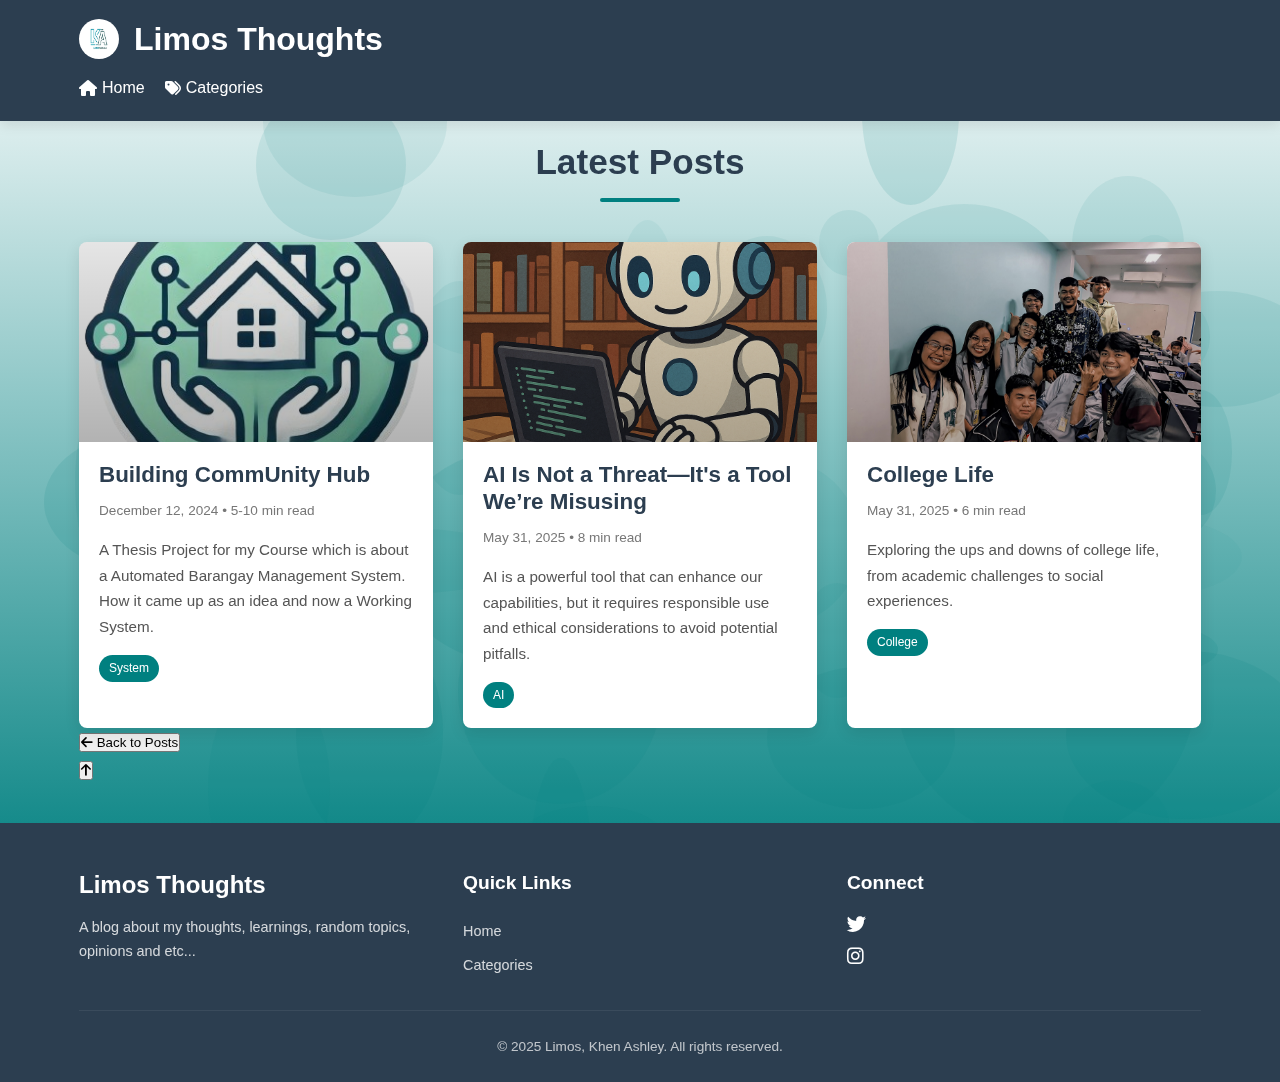
<file: blog/index.html>
<!DOCTYPE html>
<html lang="en">
<head>
    <meta charset="UTF-8">
    <meta name="viewport" content="width=device-width, initial-scale=1.0">
    <title>Limos Thoughts</title>
    <link rel="icon" href="images/KA Logo.ico" type="image/x-icon">
    <link rel="stylesheet" href="https://cdnjs.cloudflare.com/ajax/libs/font-awesome/6.0.0/css/all.min.css">
    <link rel="stylesheet" href="assests/style.css">
</head>
<body>
    <div class="animated-background">
        <div class="bubbles"></div> <!-- Add this inside your existing div -->
    </div>
    
    <header>
        <div class="container">
            <div class="logo">
                <img src="images/KA Logo.jpg" alt="Blog Logo">
                <h1>Limos Thoughts</h1>
            </div>
            <nav>
                <a href="https://limoskhenashley.github.io/LimosPortfolio/"><i class="fas fa-home"></i> Home</a>
                <a href="#" id="categoriesLink"><i class="fas fa-tags"></i> Categories</a>
            </nav>
        </div>
    </header>
    
    <main class="container">
    <h2 class="section-title">Latest Posts</h2>
    
    <!-- Posts Grid (Visible by default) -->
        <div class="posts-grid" id="postsGrid">
            <!-- Post 1 -->
            <article class="blog-post" data-modal="post1">
                <div class="post-image">
                    <img src="images/CommUnity Hub Logo.png" alt="Blog post image">
                    <div class="image-overlay"></div>
                </div>
                <div class="post-preview">
                    <h2 class="post-title">Building CommUnity Hub</h2>
                    <p class="post-date">December 12, 2024 • 5-10 min read</p>
                    <div class="post-excerpt">
                        <p>A Thesis Project for my Course which is about a Automated Barangay Management System. How it came up as an idea and now a Working System.</p>
                    </div>
                    <div class="post-meta">
                        <span class="post-category">System</span>
                    </div>
                </div>
            </article>
            
            <!-- Post 2 -->
            <article class="blog-post" data-modal="post2">
                <div class="post-image">
                    <img src="images/AI.png" alt="Another blog post image">
                    <div class="image-overlay"></div>
                </div>
                <div class="post-preview">
                    <h2 class="post-title">AI Is Not a Threat—It's a Tool We’re Misusing</h2>
                    <p class="post-date">May 31, 2025 • 8 min read</p>
                    <div class="post-excerpt">
                        <p>AI is a powerful tool that can enhance our capabilities, but it requires responsible use and ethical considerations to avoid potential pitfalls.</p>
                    </div>
                    <div class="post-meta">
                        <span class="post-category">AI</span>
                    </div>
                </div>
            </article>

            <!-- Post 3 -->
            <!-- The Topic is about College Life -->
            <article class="blog-post" data-modal="post3">
                <div class="post-image">
                    <img src="images/STI Pic.jpg" alt="Blog post image">
                    <div class="image-overlay"></div>
                </div>
                <div class="post-preview">
                    <h2 class="post-title">College Life</h2>
                    <p class="post-date">May 31, 2025 • 6 min read</p>
                    <div class="post-excerpt">
                        <p>Exploring the ups and downs of college life, from academic challenges to social experiences.</p>
                    </div>
                    <div class="post-meta">
                        <span class="post-category">College</span>
                    </div>
                </div>
            </article>
            
        </div>

        <!-- Full Post View (Hidden by default) -->
        <div class="full-post" id="fullPost">
            <button class="back-button" id="backButton">
            <i class="fas fa-arrow-left"></i> Back to Posts
            </button>
            <div class="full-post-content" id="fullPostContent"></div>
            <button class="back-to-top" id="backToTop" aria-label="Back to top">
            <i class="fas fa-arrow-up"></i>
  </button>
        </div>
    </main>
    
    <footer>
        <div class="container">
            <div class="footer-content">
                <div class="footer-about">
                    <h3>Limos Thoughts</h3>
                    <p>A blog about my thoughts, learnings, random topics, opinions and etc...</p>
                </div>
                <div class="footer-links">
                    <h3>Quick Links</h3>
                    <a href="https://limoskhenashley.github.io/LimosPortfolio/"">Home</a>
                    <a href="#" id="categoriesLink"></i> Categories</a>
                </div>
                <div class="footer-social">
                    <h3>Connect</h3>
                    <a href="https://x.com/Kkhheennyy" target="_blank"><i class="fab fa-twitter"></i></a>
                    <a href="https://www.instagram.com/khenetic.ashh/" target="_blank"><i class="fab fa-instagram"></i></a>
                </div>
            </div>
            <div class="footer-bottom">
                <p>&copy; 2025 Limos, Khen Ashley. All rights reserved.</p>
            </div>
        </div>
    </footer>
    
    <script src="main.js"></script>

    <!-- Category Selection Modal -->
    <div class="modal" id="categoriesModal">
        <div class="modal-content" style="max-width: 500px;">
            <span class="close-modal">&times;</span>
            <h2 style="margin-bottom: 1.5rem; margin-left: 10px; color: teal;">Filter by Category</h2>
            <div class="categories-list">
            <button class="category-option" data-category="all">All Posts</button>
            <button class="category-option" data-category="system">System</button>
            <button class="category-option" data-category="ai">AI</button>
            <button class="category-option" data-category="college">College</button>
        </div>
    </div>
</div>
</body>
</html>
</file>
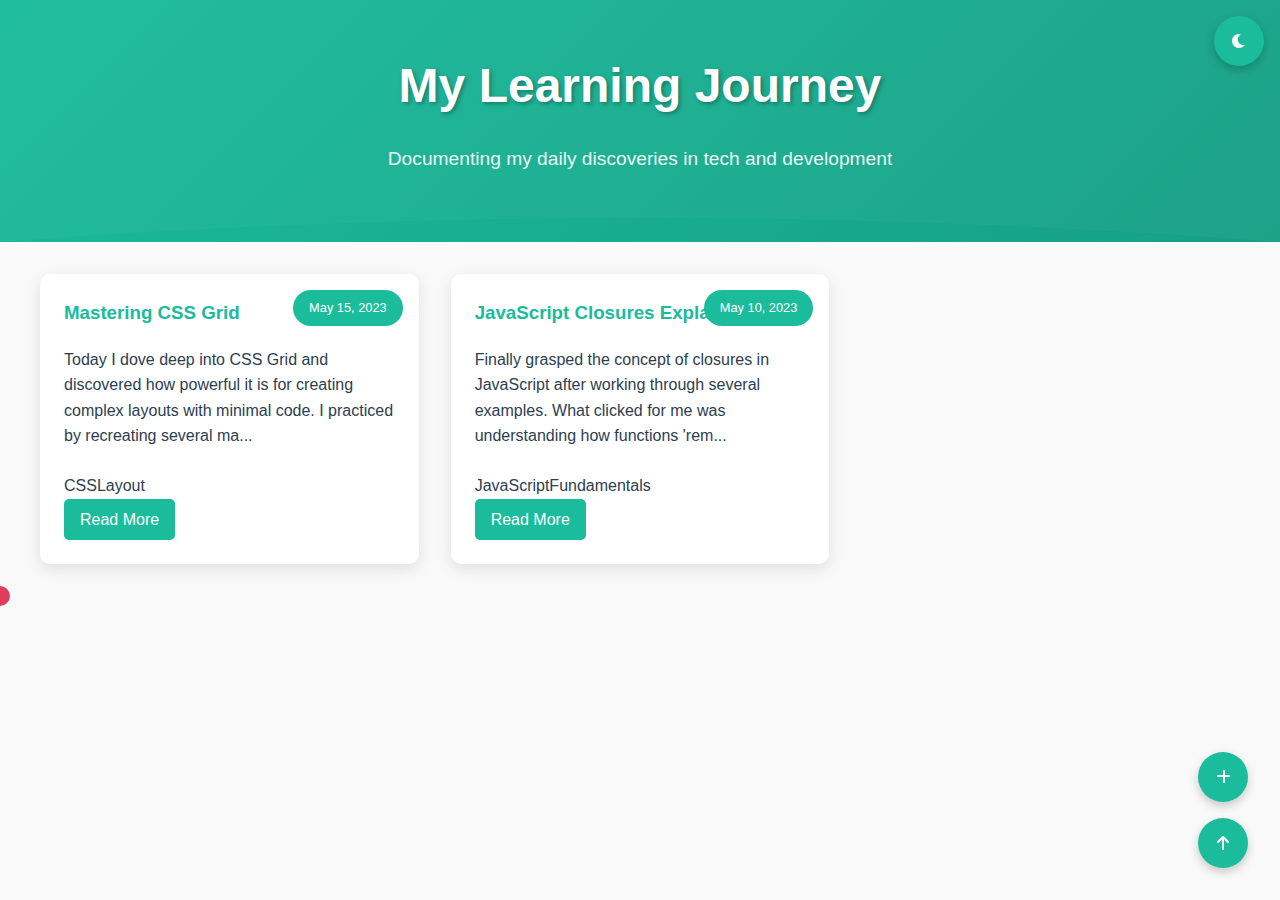
<file: assets/blog.html>
<!DOCTYPE html>
<html lang="en">
<head>
    <meta charset="UTF-8">
    <meta name="viewport" content="width=device-width, initial-scale=1.0">
    <title>Khen's Learning Journey</title>
    <link rel="stylesheet" href="https://cdnjs.cloudflare.com/ajax/libs/font-awesome/6.0.0-beta3/css/all.min.css">
    <style>
        :root {
            --primary-green: #1abc9c;
            --dark-green: #16a085;
            --light-green: #d1f2eb;
            --dark-text: #2c3e50;
            --light-text: #ecf0f1;
            --bg-color: #f9f9f9;
        }

        body {
            font-family: 'Segoe UI', Tahoma, Geneva, Verdana, sans-serif;
            margin: 0;
            padding: 0;
            background-color: var(--bg-color);
            color: var(--dark-text);
            line-height: 1.6;
        }

        .dark-mode {
            --bg-color: #121212;
            --dark-text: #ecf0f1;
            --light-green: #0d3d35;
        }

        /* Header Styles */
        .blog-header {
            background: linear-gradient(135deg, var(--primary-green), var(--dark-green));
            color: white;
            padding: 3rem 1rem;
            text-align: center;
            position: relative;
            overflow: hidden;
        }

        .blog-header::before {
            content: "";
            position: absolute;
            top: 0;
            left: 0;
            right: 0;
            bottom: 0;
            background: url('data:image/svg+xml;utf8,<svg xmlns="http://www.w3.org/2000/svg" viewBox="0 0 100 100" preserveAspectRatio="none"><path d="M0,0 L100,0 L100,100 Q50,80 0,100 Z" fill="rgba(255,255,255,0.1)"/></svg>');
            background-size: 100% 100%;
            opacity: 0.3;
        }

        .blog-title {
            font-size: 3rem;
            margin: 0;
            position: relative;
            text-shadow: 2px 2px 4px rgba(0,0,0,0.3);
        }

        .blog-subtitle {
            font-size: 1.2rem;
            opacity: 0.9;
            position: relative;
        }

        /* Main Content */
        .container {
            max-width: 1200px;
            margin: 2rem auto;
            padding: 0 1rem;
        }

        /* Blog Posts */
        .posts-container {
            display: grid;
            grid-template-columns: repeat(auto-fill, minmax(300px, 1fr));
            gap: 2rem;
            margin-top: 2rem;
        }

        .post-card {
            background: white;
            border-radius: 10px;
            overflow: hidden;
            box-shadow: 0 5px 15px rgba(0,0,0,0.1);
            transition: all 0.3s ease;
            position: relative;
        }

        .dark-mode .post-card {
            background: #2c3e50;
            box-shadow: 0 5px 15px rgba(0,0,0,0.3);
        }

        .post-card:hover {
            transform: translateY(-5px);
            box-shadow: 0 10px 25px rgba(0,0,0,0.2);
        }

        .post-date {
            display: inline-block;
            background: var(--primary-green);
            color: white;
            padding: 0.5rem 1rem;
            border-radius: 20px;
            font-size: 0.8rem;
            margin: 1rem;
            position: absolute;
            top: 0;
            right: 0;
        }

        .post-content {
            padding: 1.5rem;
        }

        .post-title {
            margin-top: 0;
            color: var(--primary-green);
        }

        .dark-mode .post-title h3{
            color: var(--light-green);
        }

        .post-excerpt {
            color: var(--dark-text);
            margin-bottom: 1.5rem;
        }

        .read-more {
            display: inline-block;
            background: var(--primary-green);
            color: white;
            padding: 0.5rem 1rem;
            border-radius: 5px;
            text-decoration: none;
            transition: background 0.3s ease;
        }

        .read-more:hover {
            background: var(--dark-green);
        }

        /* Interactive Elements */
        .floating-actions {
            position: fixed;
            bottom: 2rem;
            right: 2rem;
            display: flex;
            flex-direction: column;
            gap: 1rem;
            z-index: 100;
        }

        .action-btn {
            width: 50px;
            height: 50px;
            border-radius: 50%;
            background: var(--primary-green);
            color: white;
            display: flex;
            align-items: center;
            justify-content: center;
            cursor: pointer;
            box-shadow: 0 4px 10px rgba(0,0,0,0.2);
            transition: all 0.3s ease;
        }

        .action-btn:hover {
            transform: scale(1.1);
            background: var(--dark-green);
        }

        /* Dark Mode Toggle */
        .dark-mode-toggle {
            position: fixed;
            top: 1rem;
            right: 1rem;
            z-index: 100;
        }

        /* Animation */
        @keyframes float {
            0%, 100% { transform: translateY(0); }
            50% { transform: translateY(-10px); }
        }

        .floating {
            animation: float 3s ease-in-out infinite;
        }

        /* Modal Styles */
        .modal {
            display: none;
            position: fixed;
            top: 0;
            left: 0;
            width: 100%;
            height: 100%;
            background-color: rgba(0, 0, 0, 0.7);
            z-index: 1000;
            overflow-y: auto;
            animation: fadeIn 0.3s ease-out;
        }

        .modal-content {
            background-color: white;
            margin: 5% auto;
            padding: 2rem;
            border-radius: 10px;
            width: 90%;
            max-width: 600px;
            box-shadow: 0 5px 30px rgba(0, 0, 0, 0.3);
            transform: translateY(-20px);
            transition: transform 0.3s ease;
            position: relative;
        }

        .dark-mode .modal-content {
            background-color: #2c3e50;
            color: #ecf0f1;
        }

        .modal.active .modal-content {
            transform: translateY(0);
        }

        .close-modal {
            position: absolute;
            top: 15px;
            right: 15px;
            font-size: 1.5rem;
            color: #7f8c8d;
            cursor: pointer;
            transition: color 0.3s ease;
        }

        .close-modal:hover {
            color: #e74c3c;
        }

        /* Form Styles */
        .form-group {
            margin-bottom: 1.5rem;
        }

        .form-group label {
            display: block;
            margin-bottom: 0.5rem;
            font-weight: 600;
            color: var(--dark-text);
        }

        .dark-mode .form-group label {
            color: var(--light-text);
        }

        .form-group input,
        .form-group textarea,
        .form-group select {
            width: 95%;
            padding: 12px;
            border: 2px solid #e0e0e0;
            border-radius: 6px;
            font-size: 1rem;
            transition: all 0.3s ease;
        }

        .dark-mode .form-group input,
        .dark-mode .form-group textarea,
        .dark-mode .form-group select {
            background-color: #34495e;
            border-color: #2c3e50;
            color: #ecf0f1;
        }

        .form-group textarea {
            min-height: 150px;
            resize: vertical;
        }

        .form-group input:focus,
        .form-group textarea:focus,
        .form-group select:focus {
            border-color: var(--primary-green);
            outline: none;
            box-shadow: 0 0 0 3px rgba(26, 188, 156, 0.2);
        }

        .tag-selector {
            display: flex;
            flex-wrap: wrap;
            gap: 0.5rem;
            margin-top: 0.5rem;
        }

        .tag-option {
            padding: 0.5rem 1rem;
            background-color: #e0e0e0;
            border-radius: 20px;
            cursor: pointer;
            font-size: 0.8rem;
            transition: all 0.3s ease;
        }

        .dark-mode .tag-option {
            background-color: #34495e;
        }

        .tag-option.selected {
            background-color: var(--primary-green);
            color: white;
        }

        .form-actions {
            display: flex;
            justify-content: flex-end;
            gap: 1rem;
            margin-top: 1rem;
        }

        .btn {
            padding: 0.75rem 1.5rem;
            border-radius: 6px;
            font-weight: 600;
            cursor: pointer;
            transition: all 0.3s ease;
            border: none;
        }

        .btn-primary {
            background-color: var(--primary-green);
            color: white;
        }

        .btn-primary:hover {
            background-color: var(--dark-green);
            transform: translateY(-2px);
        }

        .btn-secondary {
            background-color: #e0e0e0;
            color: var(--dark-text);
        }

        .dark-mode .btn-secondary {
            background-color: #34495e;
            color: var(--light-text);
        }

        .btn-secondary:hover {
            background-color: #d0d0d0;
        }

        .dark-mode .btn-secondary:hover {
            background-color: #2c3e50;
        }

        /* Success Message */
        .floating-msg {
            position: fixed;
            bottom: 2rem;
            left: 50%;
            transform: translateX(-50%);
            background-color: var(--primary-green);
            color: white;
            padding: 1rem 2rem;
            border-radius: 50px;
            box-shadow: 0 5px 15px rgba(0,0,0,0.2);
            opacity: 0;
            transition: opacity 0.3s ease;
            z-index: 1100;
        }

        .floating-msg.show {
            opacity: 1;
        }

        /* Custom Cursor */
        .custom-cursor {
            position: fixed;
            width: 20px;
            height: 20px;
            border-radius: 50%;
            background-color: var(--primary-green);
            mix-blend-mode: difference;
            pointer-events: none;
            z-index: 9999;
            transform: translate(-50%, -50%);
            transition: transform 0.1s ease;
        }

        /* Animations */
        @keyframes fadeIn {
            from { opacity: 0; }
            to { opacity: 1; }
        }

        /* Responsive */
        @media (max-width: 768px) {
            .posts-container {
                grid-template-columns: 1fr;
            }
            
            .blog-title {
                font-size: 2rem;
            }
            
            .modal-content {
                margin: 2rem auto;
                padding: 1.5rem;
            }
        }
    </style>
</head>
<body>
    <!-- Dark Mode Toggle -->
    <div class="dark-mode-toggle">
        <div class="action-btn" id="darkModeToggle">
            <i class="fas fa-moon"></i>
        </div>
    </div>

    <!-- Header -->
    <header class="blog-header">
        <h1 class="blog-title floating">My Learning Journey</h1>
        <p class="blog-subtitle">Documenting my daily discoveries in tech and development</p>
    </header>

    <!-- Main Content -->
    <div class="container">
        <div class="posts-container" id="postsContainer">
            <!-- Posts will be loaded here dynamically -->
        </div>
    </div>

    <!-- Floating Action Buttons -->
    <div class="floating-actions">
        <div class="action-btn" id="newPostBtn" title="Add New Entry">
            <i class="fas fa-plus"></i>
        </div>
        <div class="action-btn" id="scrollTopBtn" title="Back to Top">
            <i class="fas fa-arrow-up"></i>
        </div>
    </div>

    <!-- Custom Cursor -->
    <div class="custom-cursor"></div>

    <script>
        // Sample blog posts data
        let blogPosts = [
            {
                id: 1,
                title: "Mastering CSS Grid",
                date: "2023-05-15",
                content: "Today I dove deep into CSS Grid and discovered how powerful it is for creating complex layouts with minimal code. I practiced by recreating several magazine-style layouts and was amazed at how intuitive the grid system is once you understand the basic concepts.",
                tags: ["CSS", "Layout"]
            },
            {
                id: 2,
                title: "JavaScript Closures Explained",
                date: "2023-05-10",
                content: "Finally grasped the concept of closures in JavaScript after working through several examples. What clicked for me was understanding how functions 'remember' their lexical environment even when executed outside it.",
                tags: ["JavaScript", "Fundamentals"]
            }
        ];

        // DOM Elements
        const postsContainer = document.getElementById('postsContainer');
        const darkModeToggle = document.getElementById('darkModeToggle');
        const newPostBtn = document.getElementById('newPostBtn');
        const scrollTopBtn = document.getElementById('scrollTopBtn');
        const customCursor = document.querySelector('.custom-cursor');

        // Create Modal
        const newPostModal = document.createElement('div');
        newPostModal.className = 'modal';
        newPostModal.id = 'newPostModal';
        newPostModal.innerHTML = `
            <div class="modal-content">
                <span class="close-modal">&times;</span>
                <h2>Document Your Learning</h2>
                <p class="modal-subtitle">Capture what you've learned today to reinforce your knowledge</p>
                
                <form id="postForm">
                    <div class="form-group">
                        <label for="postTitle">Title</label>
                        <input type="text" id="postTitle" placeholder="e.g., 'Mastering CSS Grid Layout'" required>
                    </div>
                    
                    <div class="form-group">
                        <label for="postDate">Date</label>
                        <input type="date" id="postDate" required>
                    </div>
                    
                    <div class="form-group">
                        <label for="postContent">What did you learn?</label>
                        <textarea id="postContent" placeholder="Describe your learning in detail..." required></textarea>
                    </div>
                    
                    <div class="form-group">
                        <label>Tags (Select up to 3)</label>
                        <div class="tag-selector">
                            <div class="tag-option" data-tag="HTML">HTML</div>
                            <div class="tag-option" data-tag="CSS">CSS</div>
                            <div class="tag-option" data-tag="JavaScript">JavaScript</div>
                            <div class="tag-option" data-tag="C#">C#</div>
                            <div class="tag-option" data-tag="Python">Python</div>
                            <div class="tag-option" data-tag="Java">Java</div>
                            <div class="tag-option" data-tag="SQL">SQL</div>
                            <div class="tag-option" data-tag="Android">Android</div>
                            <div class="tag-option" data-tag=".NET">.NET</div>
                            <div class="tag-option" data-tag="MAUI">MAUI</div>
                            <div class="tag-option" data-tag="Firebase">Firebase</div>
                            <div class="tag-option" data-tag="SQLite">SQLite</div>
                        </div>
                        <input type="hidden" id="postTags">
                    </div>
                    
                    <div class="form-actions">
                        <button type="button" class="btn btn-secondary" id="cancelPost">Cancel</button>
                        <button type="submit" class="btn btn-primary">Save Entry</button>
                    </div>
                </form>
            </div>
        `;
        document.body.appendChild(newPostModal);

        // Initialize the blog
        function initBlog() {
            renderPosts();
            setupEventListeners();
            setupCustomCursor();
            setupModal();
            
            // Check for saved dark mode preference
            if (localStorage.getItem('darkMode') === 'enabled') {
                document.body.classList.add('dark-mode');
                darkModeToggle.querySelector('i').classList.add('fa-sun');
                darkModeToggle.querySelector('i').classList.remove('fa-moon');
            }
        }

        // Render all blog posts
        function renderPosts() {
            postsContainer.innerHTML = '';
            
            if (blogPosts.length === 0) {
                postsContainer.innerHTML = '<p class="no-posts">No entries yet. Add your first learning experience!</p>';
                return;
            }

            blogPosts.forEach(post => {
                const postEl = document.createElement('div');
                postEl.className = 'post-card';
                postEl.innerHTML = `
                    <span class="post-date">${formatDate(post.date)}</span>
                    <div class="post-content">
                        <h3 class="post-title">${post.title}</h3>
                        <p class="post-excerpt">${post.content.substring(0, 150)}...</p>
                        <div class="post-tags">
                            ${post.tags.map(tag => `<span class="tag">${tag}</span>`).join('')}
                        </div>
                        <a href="#" class="read-more" data-id="${post.id}">Read More</a>
                    </div>
                `;
                postsContainer.appendChild(postEl);
            });
        }

        // Format date
        function formatDate(dateString) {
            const options = { year: 'numeric', month: 'short', day: 'numeric' };
            return new Date(dateString).toLocaleDateString('en-US', options);
        }

        // Setup event listeners
        function setupEventListeners() {
            // Dark mode toggle
            darkModeToggle.addEventListener('click', toggleDarkMode);
            
            // Scroll to top
            scrollTopBtn.addEventListener('click', () => {
                window.scrollTo({ top: 0, behavior: 'smooth' });
            });
            
            // Show scroll to top button
            window.addEventListener('scroll', () => {
                if (window.pageYOffset > 300) {
                    scrollTopBtn.style.display = 'flex';
                } else {
                    scrollTopBtn.style.display = 'none';
                }
            });
        }

        // Custom cursor effect
        function setupCustomCursor() {
            document.addEventListener('mousemove', (e) => {
                customCursor.style.left = `${e.clientX}px`;
                customCursor.style.top = `${e.clientY}px`;
            });
            
            // Change cursor on interactive elements
            document.querySelectorAll('a, button, .action-btn').forEach(el => {
                el.addEventListener('mouseenter', () => {
                    customCursor.style.transform = 'translate(-50%, -50%) scale(2)';
                    customCursor.style.opacity = '0.5';
                });
                el.addEventListener('mouseleave', () => {
                    customCursor.style.transform = 'translate(-50%, -50%) scale(1)';
                    customCursor.style.opacity = '1';
                });
            });
        }

        // Modal functionality
        let selectedTags = [];

        function setupModal() {
            const modal = document.getElementById('newPostModal');
            const openBtn = document.getElementById('newPostBtn');
            const closeBtn = document.querySelector('.close-modal');
            const cancelBtn = document.getElementById('cancelPost');
            const form = document.getElementById('postForm');
            const tagOptions = document.querySelectorAll('.tag-option');
            
            // Tag selection
            tagOptions.forEach(tag => {
                tag.addEventListener('click', () => {
                    const tagValue = tag.getAttribute('data-tag');
                    
                    if (selectedTags.includes(tagValue)) {
                        selectedTags = selectedTags.filter(t => t !== tagValue);
                        tag.classList.remove('selected');
                    } else if (selectedTags.length < 3) {
                        selectedTags.push(tagValue);
                        tag.classList.add('selected');
                    }
                    
                    document.getElementById('postTags').value = selectedTags.join(',');
                });
            });
            
            // Open modal
            openBtn.addEventListener('click', () => {
                modal.style.display = 'block';
                document.getElementById('postDate').valueAsDate = new Date();
                document.body.style.overflow = 'hidden';
            });
            
            // Close modal
            function closeModal() {
                modal.style.display = 'none';
                form.reset();
                selectedTags = [];
                document.querySelectorAll('.tag-option').forEach(t => t.classList.remove('selected'));
                document.body.style.overflow = '';
            }
            
            closeBtn.addEventListener('click', closeModal);
            cancelBtn.addEventListener('click', closeModal);
            
            // Close when clicking outside
            modal.addEventListener('click', (e) => {
                if (e.target === modal) {
                    closeModal();
                }
            });
            
            // Close with Escape key
            document.addEventListener('keydown', (e) => {
                if (e.key === 'Escape' && modal.style.display === 'block') {
                    closeModal();
                }
            });
            
            // Form submission
            form.addEventListener('submit', (e) => {
                e.preventDefault();
                
                const newPost = {
                    id: blogPosts.length + 1,
                    title: document.getElementById('postTitle').value,
                    date: document.getElementById('postDate').value,
                    content: document.getElementById('postContent').value,
                    tags: selectedTags
                };
                
                blogPosts.unshift(newPost);
                renderPosts();
                closeModal();
                
                // Show success message
                showSuccessMessage('Entry saved successfully!');
            });
        }

        // Show success message
        function showSuccessMessage(message) {
            const successMsg = document.createElement('div');
            successMsg.className = 'floating-msg';
            successMsg.textContent = message;
            document.body.appendChild(successMsg);
            
            setTimeout(() => {
                successMsg.classList.add('show');
                setTimeout(() => {
                    successMsg.classList.remove('show');
                    setTimeout(() => successMsg.remove(), 300);
                }, 2000);
            }, 100);
        }

        // Toggle dark mode
        function toggleDarkMode() {
            document.body.classList.toggle('dark-mode');
            const icon = darkModeToggle.querySelector('i');
            
            if (document.body.classList.contains('dark-mode')) {
                icon.classList.remove('fa-moon');
                icon.classList.add('fa-sun');
                localStorage.setItem('darkMode', 'enabled');
            } else {
                icon.classList.remove('fa-sun');
                icon.classList.add('fa-moon');
                localStorage.setItem('darkMode', 'disabled');
            }
        }

        // Initialize the blog when DOM is loaded
        document.addEventListener('DOMContentLoaded', initBlog);
    </script>
</body>
</html>
</file>
<file: blog/assests/style.css>
:root {
    --header-color: #2c3e50; /* Dark blue-grey */
    --primary-color: #008080; /* Teal */
    --primary-light: #4da6a6; /* Lighter teal */
    --light-color: #ffffff; /* White */
    --text-color: #333333; /* Dark gray for text */
    --light-gray: #f8f9fa; /* Very light gray for backgrounds */
    --shadow-color: rgba(0, 0, 0, 0.1);
    --transition: all 0.3s ease;
}

/* Base Styles */
* {
    box-sizing: border-box;
    margin: 0;
    padding: 0;
}

body {
    font-family: 'Segoe UI', Tahoma, Geneva, Verdana, sans-serif;
    margin: 0;
    padding: 0;
    color: var(--text-color);
    line-height: 1.7;
    overflow-x: hidden;
    position: relative;
}

/* Animated Background */
.animated-background {
  position: fixed;
  top: 0;
  left: 0;
  width: 100%;
  height: 100%;
  z-index: -1;
  background: linear-gradient(white, teal);
  overflow: hidden;
}

.bubbles {
  position: absolute;
  width: 100%;
  height: 100%;
}

.bubbles::before, .bubbles::after {
  content: '';
  position: absolute;
  border-radius: 50%;
  background: rgba(0, 128, 128, 0.1); /* Teal with transparency */
  animation: float 15s linear infinite;
}

.bubbles::before {
  width: 150px;
  height: 150px;
  top: 10%;
  left: 20%;
}

.bubbles::after {
  width: 300px;
  height: 300px;
  top: 60%;
  left: 70%;
}

@keyframes float {
  0% { transform: translateY(0) rotate(0deg); }
  50% { transform: translateY(-100px) rotate(180deg); }
  100% { transform: translateY(0) rotate(360deg); }
}

/* Header Styles */
header {
    background-color: var(--header-color);
    color: var(--light-color);
    padding: 1.2rem 0;
    box-shadow: 0 4px 12px var(--shadow-color);
    position: sticky;
    top: 0;
    z-index: 100;
}

.container {
    width: 90%;
    max-width: 1200px;
    margin: 0 auto;
    padding: 0 15px;
}

.logo {
    display: flex;
    align-items: center;
    gap: 15px;
}

.logo img {
    height: 40px;
    width: auto;
    border-radius: 50%;
}

h1, h2, h3 {
    font-weight: 600;
    line-height: 1.2;
}

h1 {
    font-size: 2rem;
    margin: 0;
}

nav {
    display: flex;
    gap: 20px;
    margin-top: 15px;
}

nav a {
    color: var(--light-color);
    text-decoration: none;
    font-size: 1rem;
    transition: var(--transition);
    display: flex;
    align-items: center;
    gap: 5px;
}

nav a:hover {
    color: var(--primary-light);
}

/* Main Content */
main {
    padding: 3rem 0;
}

.section-title {
    text-align: center;
    margin-bottom: 2.5rem;
    font-size: 2.2rem;
    color: var(--header-color);
    position: relative;
    margin-top: 20px;
}

.section-title::after {
    content: '';
    display: block;
    width: 80px;
    height: 4px;
    background: var(--primary-color);
    margin: 15px auto;
    border-radius: 2px;
}

/* Posts Grid */
.posts-grid {
    display: grid;
    grid-template-columns: repeat(auto-fill, minmax(300px, 1fr));
    gap: 30px;
    margin-top: 2rem;
}

.blog-post {
    background: var(--light-color);
    border-radius: 8px;
    overflow: hidden;
    box-shadow: 0 5px 15px var(--shadow-color);
    transition: var(--transition);
    cursor: pointer;
    position: relative;
}

.blog-post:hover {
    transform: translateY(-5px);
    box-shadow: 0 10px 25px rgba(0, 128, 128, 0.2);
}

.post-image {
    height: 200px;
    overflow: hidden;
    position: relative;
}

.post-image img {
    width: 100%;
    height: 100%;
    object-fit: cover;
    transition: var(--transition);
}

.image-overlay {
    position: absolute;
    top: 0;
    left: 0;
    width: 100%;
    height: 100%;
    background: linear-gradient(to bottom, rgba(0,0,0,0.1), rgba(0,0,0,0.3));
    transition: var(--transition);
}

.blog-post:hover .post-image img {
    transform: scale(1.05);
}

.blog-post:hover .image-overlay {
    background: linear-gradient(to bottom, rgba(0,0,0,0.2), rgba(0,0,0,0.5));
}

.post-preview {
    padding: 20px;
}

.post-title {
    font-size: 1.4rem;
    margin-bottom: 10px;
    color: var(--header-color);
}

.post-date {
    color: #777;
    font-size: 0.85rem;
    margin-bottom: 15px;
    display: flex;
    align-items: center;
    gap: 5px;
}

.post-excerpt {
    margin-bottom: 15px;
    color: #555;
    font-size: 0.95rem;
}

.post-meta {
    display: flex;
    align-items: center;
    font-size: 0.85rem;
    color: #777;
}

.post-category {
    background: var(--primary-color);
    color: white;
    padding: 3px 10px;
    border-radius: 20px;
    font-size: 0.75rem;
}

.post-comments {
    display: flex;
    align-items: center;
    gap: 5px;
}

/* Modal Styles */
.modal {
    display: none;
    position: fixed;
    top: 0;
    left: 0;
    width: 100%;
    height: 100%;
    background-color: rgba(0, 0, 0, 0.8);
    z-index: 1000;
    overflow-y: auto;
    opacity: 0;
    transition: opacity 0.3s ease;
}

.modal.show {
    display: block;
    opacity: 1;
}

.modal-content {
    background: var(--light-color);
    margin: 50px auto;
    width: 90%;
    max-width: 800px;
    border-radius: 8px;
    overflow: hidden;
    box-shadow: 0 5px 30px rgba(0, 0, 0, 0.3);
    position: relative;
    animation: modalFadeIn 0.4s ease;
}

@keyframes modalFadeIn {
    from { transform: translateY(-50px); opacity: 0; }
    to { transform: translateY(0); opacity: 1; }
}

.close-modal {
    position: absolute;
    top: 15px;
    right: 20px;
    font-size: 1.8rem;
    color: #aaa;
    cursor: pointer;
    transition: var(--transition);
    z-index: 10;
}

.close-modal:hover {
    color: var(--primary-color);
    transform: rotate(90deg);
}

.modal-body {
    padding: 40px;
}

.modal-image {
    width: 100%;
    max-height: 400px;
    object-fit: cover;
    border-radius: 4px;
    margin-bottom: 20px;
}

.modal-title {
    font-size: 2rem;
    margin-bottom: 10px;
    color: var(--header-color);
}

.modal-date {
    color: #777;
    margin-bottom: 20px;
    display: block;
}

.modal-text {
    line-height: 1.8;
    margin-bottom: 20px;
}

.modal-text p {
    margin-bottom: 15px;
}

/* Footer Styles */
footer {
    background-color: var(--header-color);
    color: var(--light-color);
    padding: 3rem 0 1.5rem;
    margin-top: 40px;
}

.footer-content {
    display: grid;
    grid-template-columns: repeat(auto-fit, minmax(250px, 1fr));
    gap: 30px;
    margin-bottom: 2rem;
}

.footer-about h3 {
    font-size: 1.5rem;
    margin-bottom: 15px;
}

.footer-about p {
    opacity: 0.8;
    font-size: 0.9rem;
}

.footer-links h3, .footer-social h3 {
    font-size: 1.2rem;
    margin-bottom: 15px;
}

.footer-links {
    display: flex;
    flex-direction: column;
    gap: 10px;
}

.footer-links a {
    color: var(--light-color);
    text-decoration: none;
    opacity: 0.8;
    transition: var(--transition);
    font-size: 0.9rem;
}

.footer-links a:hover {
    opacity: 1;
    padding-left: 5px;
}

.footer-social {
    display: flex;
    flex-direction: column;
}

.footer-social a {
    color: var(--light-color);
    font-size: 1.2rem;
    margin-right: 15px;
    transition: var(--transition);
    display: inline-block;
}

.footer-social a:hover {
    color: var(--primary-light);
    transform: translateY(-3px);
}

.footer-bottom {
    text-align: center;
    padding-top: 1.5rem;
    border-top: 1px solid rgba(255, 255, 255, 0.1);
    font-size: 0.85rem;
    opacity: 0.7;
}

/* Responsive Design */
@media (max-width: 768px) {
    nav {
        gap: 15px;
        flex-wrap: wrap;
        justify-content: center;
    }
    
    .section-title {
        font-size: 1.8rem;
    }
    
    .modal-content {
        width: 95%;
        margin: 20px auto;
    }
    
    .modal-body {
        padding: 30px 20px;
    }
}

@media (max-width: 480px) {
    .logo {
        flex-direction: column;
        text-align: center;
        gap: 10px;
    }
    
    .logo img {
        margin: 0 auto;
    }
    
    .posts-grid {
        grid-template-columns: 1fr;
    }
}
</file>
